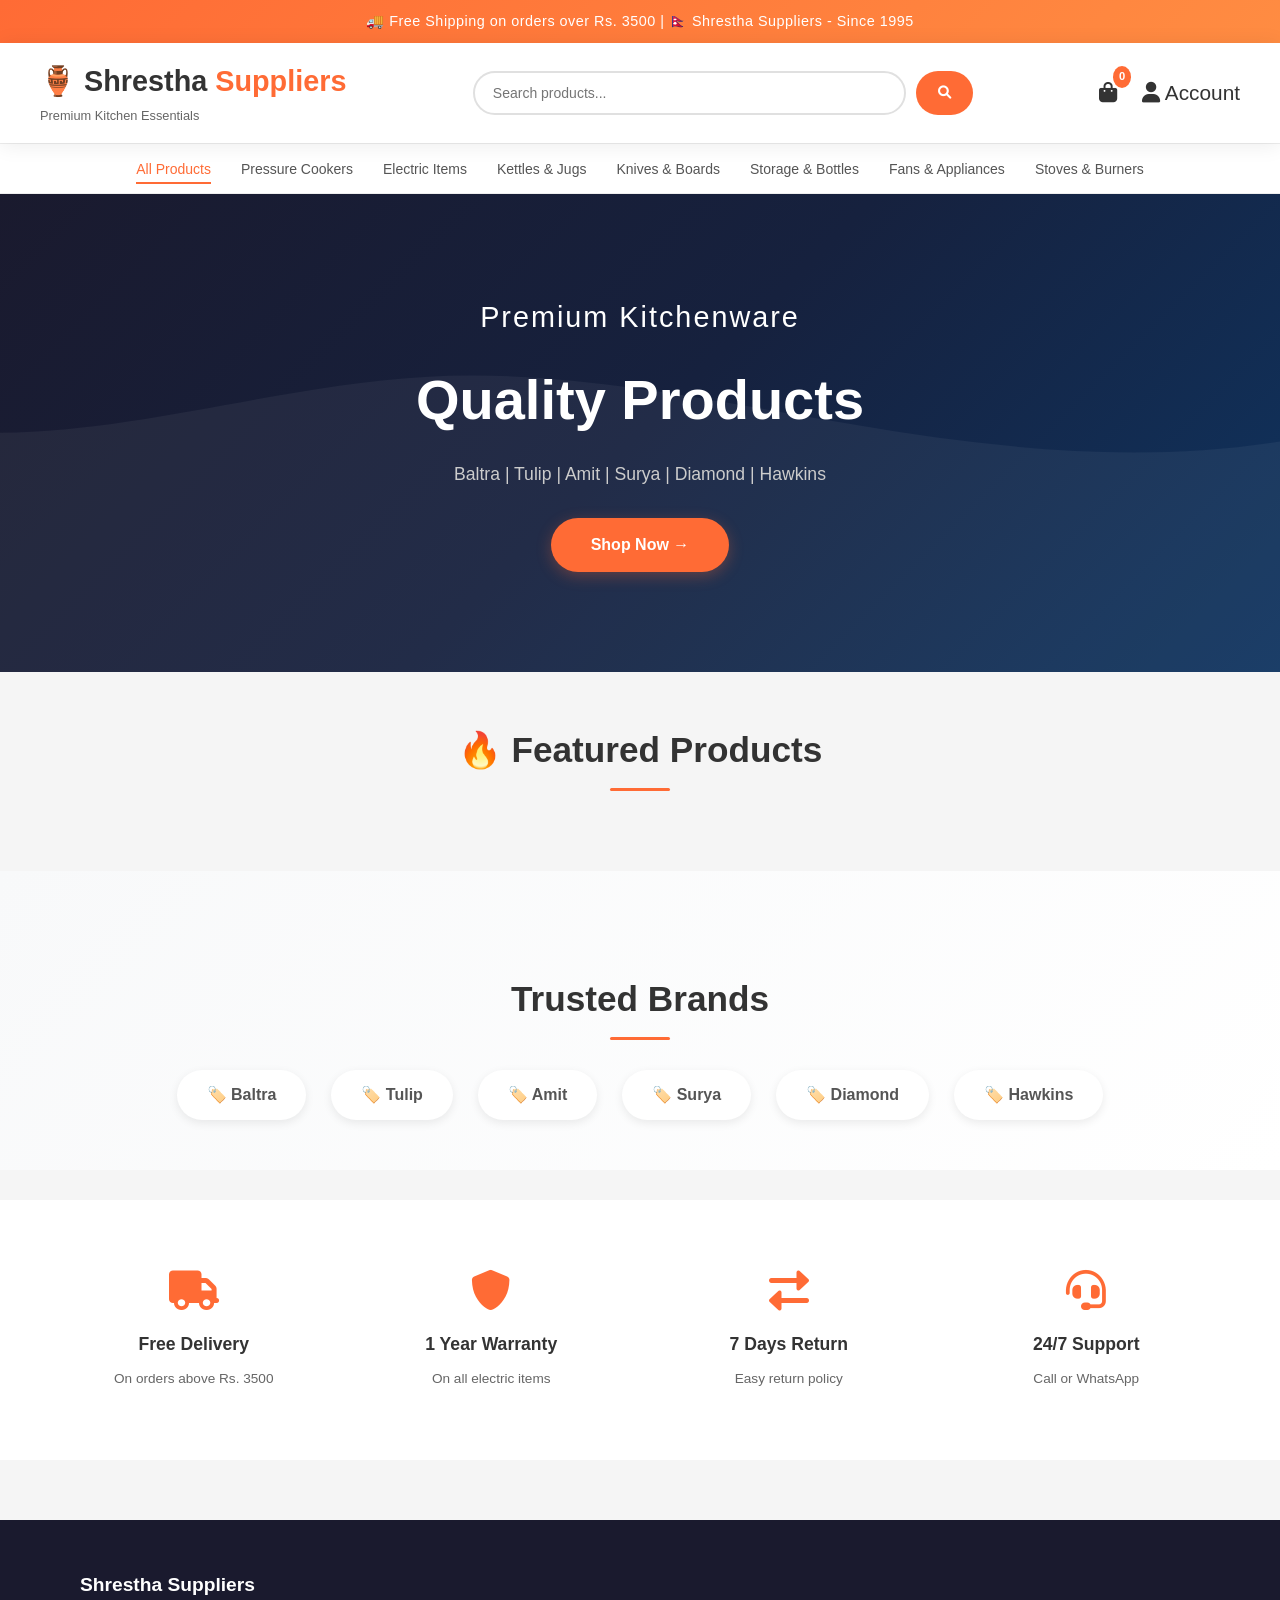
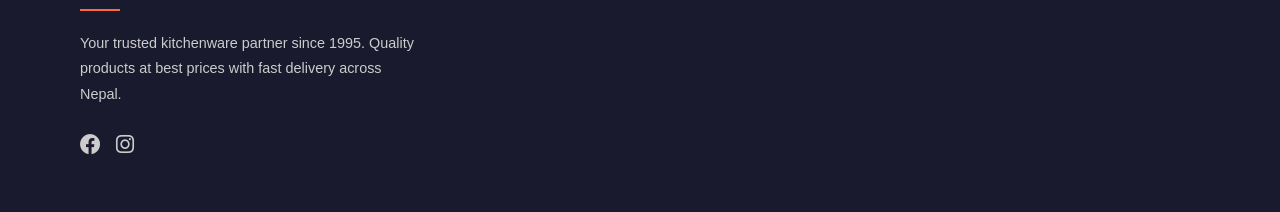
<file: index.html>
<!DOCTYPE html>
<html lang="en">
<head>
    <meta charset="UTF-8">
    <meta name="viewport" content="width=device-width, initial-scale=1.0">
    <title>Shrestha Suppliers - Premium Kitchenware Nepal</title>
    <link rel="stylesheet" href="style.css">
    <link rel="stylesheet" href="responsive.css">
    <link rel="stylesheet" href="https://cdnjs.cloudflare.com/ajax/libs/font-awesome/6.0.0-beta3/css/all.min.css">
</head>
<body>

<!-- Header Section -->
<header>
    <div class="top-banner">
        <p>🚚 Free Shipping on orders over Rs. 3500 | 🇳🇵 Shrestha Suppliers - Since 1995</p>
    </div>
    <nav class="navbar">
        <div class="logo">
            <a href="index.html">
                <h1>🏺 Shrestha <span>Suppliers</span></h1>
                <p>Premium Kitchen Essentials</p>
            </a>
        </div>
        
        <div class="search-bar">
            <input type="text" id="searchInput" placeholder="Search products...">
            <button id="searchBtn"><i class="fas fa-search"></i></button>
        </div>
        
        <div class="nav-icons">
            <a href="cart.html" class="cart-icon">
                <i class="fas fa-shopping-bag"></i>
                <span class="cart-count" id="cartCount">0</span>
            </a>
            <div class="user-dropdown">
                <a href="#" class="user-icon" id="userIcon">
                    <i class="fas fa-user"></i>
                    <span id="userName">Account</span>
                </a>
                <div class="dropdown-content" id="dropdownMenu">
                    <a href="orders.html"><i class="fas fa-box"></i> My Orders</a>
                    <a href="order-tracking.html"><i class="fas fa-truck"></i> Track Order</a>
                    <a href="admin.html" id="adminPanelLink" style="display:none;"><i class="fas fa-crown"></i> Admin Panel</a>
                    <a href="login.html" id="loginRegisterBtn"><i class="fas fa-sign-in-alt"></i> Login / Register</a>
                    <a href="#" id="logoutBtn" style="display:none;"><i class="fas fa-sign-out-alt"></i> Logout</a>
                </div>
            </div>
        </div>
    </nav>
    
    <!-- Category Menu -->
    <div class="category-menu">
        <ul>
            <li><a href="#" data-cat="all" class="active-cat">All Products</a></li>
            <li><a href="#" data-cat="Cookers">Pressure Cookers</a></li>
            <li><a href="#" data-cat="Electric">Electric Items</a></li>
            <li><a href="#" data-cat="Kettles">Kettles & Jugs</a></li>
            <li><a href="#" data-cat="Knives">Knives & Boards</a></li>
            <li><a href="#" data-cat="Storage">Storage & Bottles</a></li>
            <li><a href="#" data-cat="Fans">Fans & Appliances</a></li>
            <li><a href="#" data-cat="Stoves">Stoves & Burners</a></li>
        </ul>
    </div>
</header>

<!-- Hero Banner -->
<section class="hero">
    <div class="hero-content">
        <h2>Premium Kitchenware</h2>
        <h1>Quality Products</h1>
        <p>Baltra | Tulip | Amit | Surya | Diamond | Hawkins</p>
        <a href="products.html" class="btn-primary">Shop Now →</a>
    </div>
</section>

<!-- Featured Products -->
<section class="featured">
    <div class="container">
        <h2 class="section-title">🔥 Featured Products</h2>
        <div class="products-grid" id="featuredProducts">
            <!-- Products loaded via JS -->
        </div>
    </div>
</section>

<!-- Brand Showcase -->
<section class="brands">
    <div class="container">
        <h2 class="section-title">Trusted Brands</h2>
        <div class="brand-slider">
            <div class="brand-item">🏷️ Baltra</div>
            <div class="brand-item">🏷️ Tulip</div>
            <div class="brand-item">🏷️ Amit</div>
            <div class="brand-item">🏷️ Surya</div>
            <div class="brand-item">🏷️ Diamond</div>
            <div class="brand-item">🏷️ Hawkins</div>
        </div>
    </div>
</section>

<!-- Benefits Section -->
<section class="benefits">
    <div class="container">
        <div class="benefit">
            <i class="fas fa-truck"></i>
            <h3>Free Delivery</h3>
            <p>On orders above Rs. 3500</p>
        </div>
        <div class="benefit">
            <i class="fas fa-shield-alt"></i>
            <h3>1 Year Warranty</h3>
            <p>On all electric items</p>
        </div>
        <div class="benefit">
            <i class="fas fa-exchange-alt"></i>
            <h3>7 Days Return</h3>
            <p>Easy return policy</p>
        </div>
        <div class="benefit">
            <i class="fas fa-headset"></i>
            <h3>24/7 Support</h3>
            <p>Call or WhatsApp</p>
        </div>
    </div>
</section>

<!-- Footer -->
<footer>
    <div class="footer-content">
        <div class="footer-section">
            <h3>Shrestha Suppliers</h3>
            <p>Your trusted kitchenware partner since 1995. Quality products at best prices with fast delivery across Nepal.</p>
            <div class="social">
                <a href="#"><i class="fab fa-facebook"></i></a>
                <a href="#"><i class="fab fa-instagram"></i></a>
                <a href="#"><i class="fab
</file>
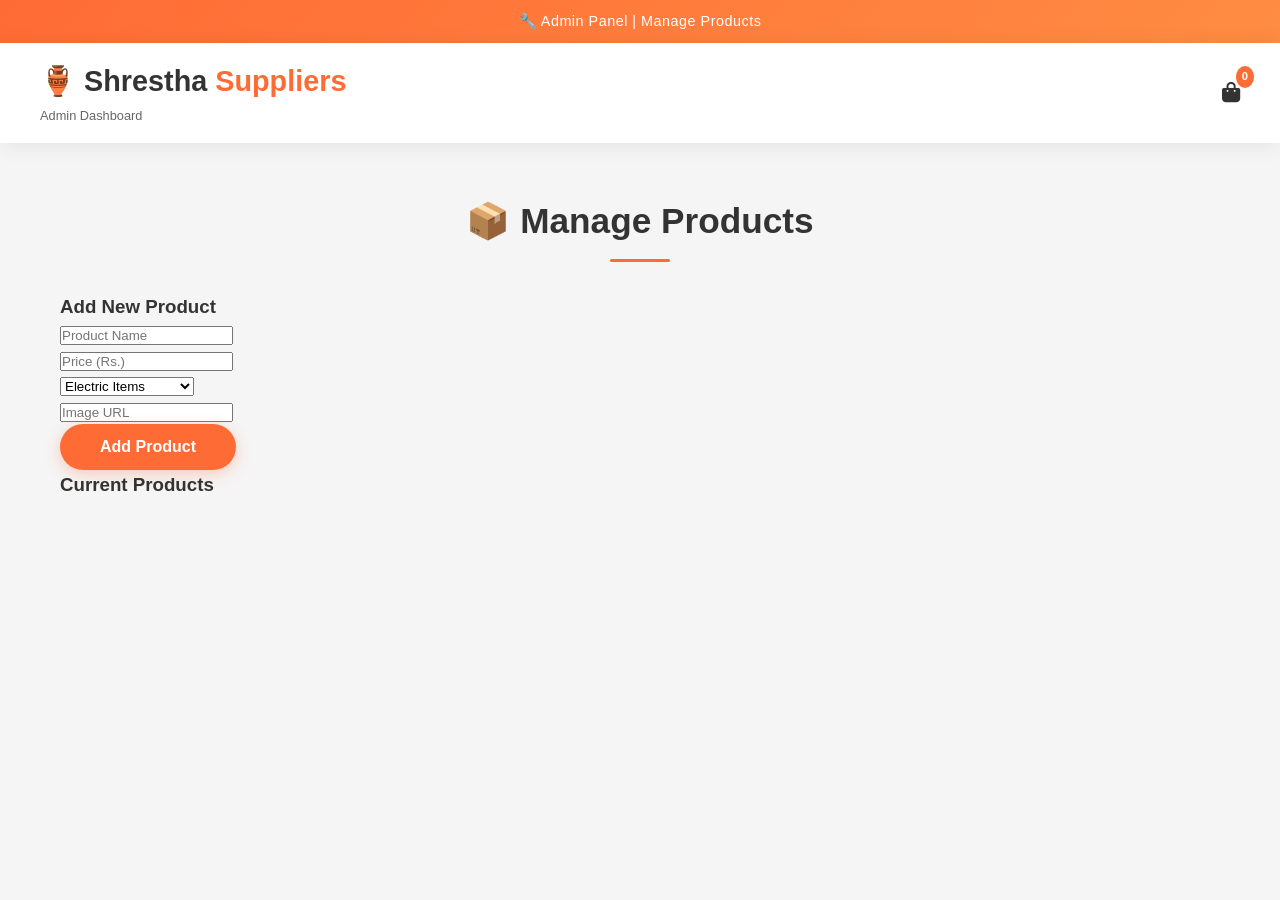
<file: admin.html>
<!DOCTYPE html>
<html lang="en">
<head>
    <meta charset="UTF-8">
    <meta name="viewport" content="width=device-width, initial-scale=1.0">
    <title>Admin Panel - Shrestha Suppliers</title>
    <link rel="stylesheet" href="style.css">
    <link rel="stylesheet" href="responsive.css">
    <link rel="stylesheet" href="https://cdnjs.cloudflare.com/ajax/libs/font-awesome/6.0.0-beta3/css/all.min.css">
</head>
<body>

<header>
    <div class="top-banner">
        <p>🔧 Admin Panel | Manage Products</p>
    </div>
    <nav class="navbar">
        <div class="logo">
            <a href="index.html">
                <h1>🏺 Shrestha <span>Suppliers</span></h1>
                <p>Admin Dashboard</p>
            </a>
        </div>
        <div class="nav-icons">
            <a href="cart.html" class="cart-icon">
                <i class="fas fa-shopping-bag"></i>
                <span class="cart-count" id="cartCount">0</span>
            </a>
        </div>
    </nav>
</header>

<section class="admin-section">
    <div class="container">
        <h2 class="section-title">📦 Manage Products</h2>
        
        <div class="admin-form">
            <h3>Add New Product</h3>
            <div class="form-group">
                <input type="text" id="productName" placeholder="Product Name">
            </div>
            <div class="form-group">
                <input type="number" id="productPrice" placeholder="Price (Rs.)">
            </div>
            <div class="form-group">
                <select id="productCategory">
                    <option value="Electric">Electric Items</option>
                    <option value="Cookers">Pressure Cookers</option>
                    <option value="Kettles">Kettles & Jugs</option>
                    <option value="Knives">Knives & Boards</option>
                    <option value="Storage">Storage & Bottles</option>
                    <option value="Fans">Fans & Appliances</option>
                    <option value="Stoves">Stoves & Burners</option>
                </select>
            </div>
            <div class="form-group">
                <input type="text" id="productImage" placeholder="Image URL">
            </div>
            <button class="btn-primary" id="addProductBtn">Add Product</button>
        </div>
        
        <div class="admin-products-list">
            <h3>Current Products</h3>
            <div class="products-grid" id="adminProducts">
                <!-- Products will be listed here -->
            </div>
        </div>
    </div>
</section>

<script src="data.js"></script>
<script src="cart.js"></script>
<script src="admin.js"></script>
</body>
</html>
</file>
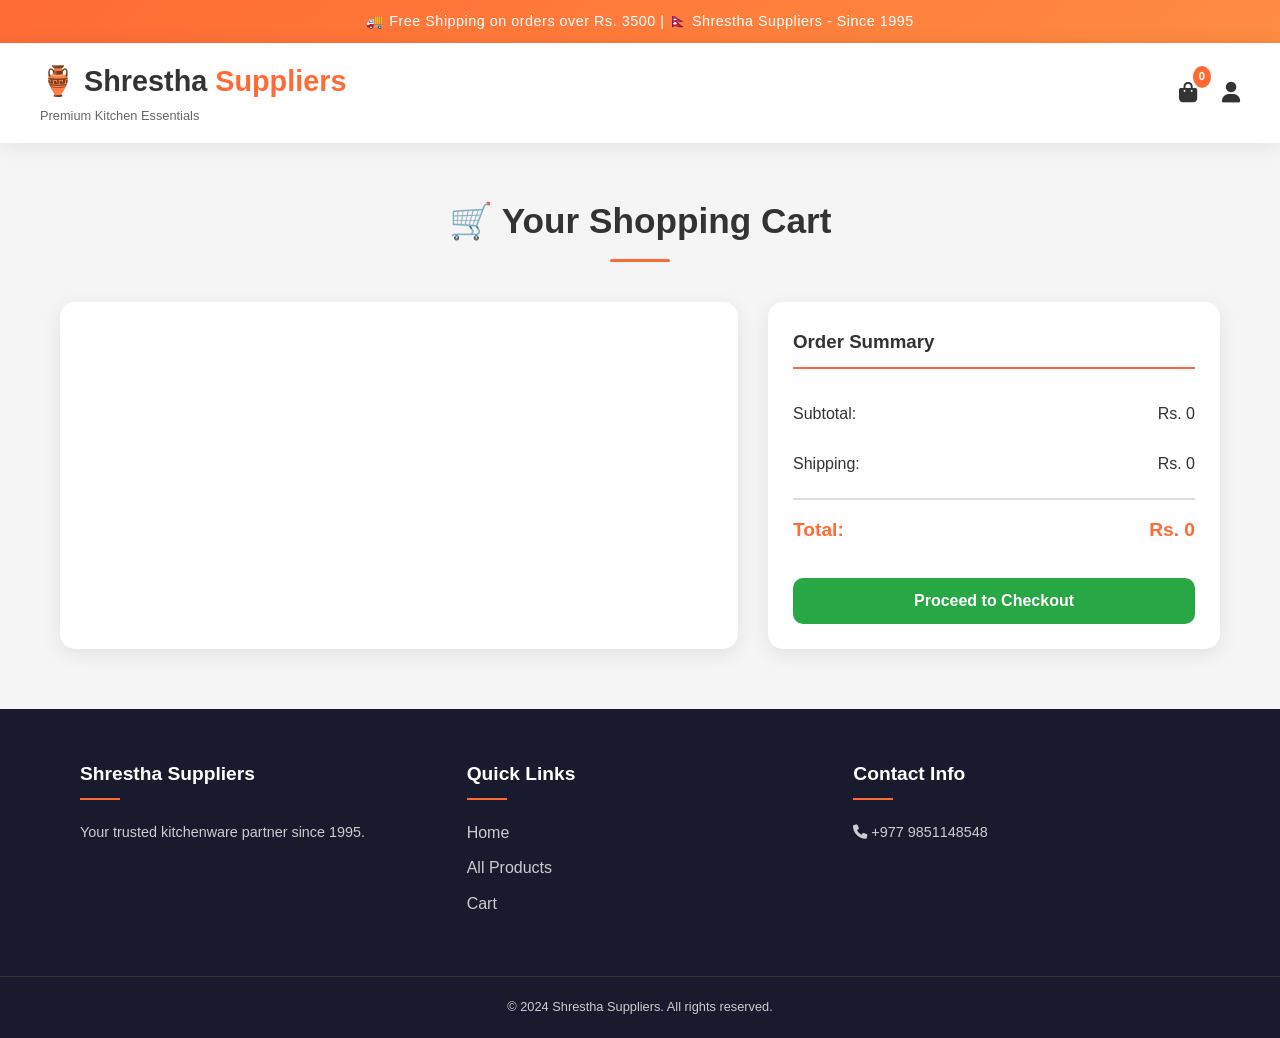
<file: cart.html>
<!DOCTYPE html>
<html lang="en">
<head>
    <meta charset="UTF-8">
    <meta name="viewport" content="width=device-width, initial-scale=1.0">
    <title>Shopping Cart - Shrestha Suppliers</title>
    <link rel="stylesheet" href="style.css">
    <link rel="stylesheet" href="responsive.css">
    <link rel="stylesheet" href="https://cdnjs.cloudflare.com/ajax/libs/font-awesome/6.0.0-beta3/css/all.min.css">
</head>
<body>

<header>
    <div class="top-banner">
        <p>🚚 Free Shipping on orders over Rs. 3500 | 🇳🇵 Shrestha Suppliers - Since 1995</p>
    </div>
    <nav class="navbar">
        <div class="logo">
            <a href="index.html">
                <h1>🏺 Shrestha <span>Suppliers</span></h1>
                <p>Premium Kitchen Essentials</p>
            </a>
        </div>
        
        <div class="nav-icons">
            <a href="cart.html" class="cart-icon">
                <i class="fas fa-shopping-bag"></i>
                <span class="cart-count" id="cartCount">0</span>
            </a>
            <a href="#" class="user-icon"><i class="fas fa-user"></i></a>
        </div>
    </nav>
</header>

<section class="cart-section">
    <div class="container">
        <h2 class="section-title">🛒 Your Shopping Cart</h2>
        
        <div class="cart-container">
            <div class="cart-items" id="cartItems">
                <!-- Cart items will be displayed here -->
            </div>
            
            <div class="cart-summary" id="cartSummary">
                <h3>Order Summary</h3>
                <div class="summary-row">
                    <span>Subtotal:</span>
                    <span id="subtotal">Rs. 0</span>
                </div>
                <div class="summary-row">
                    <span>Shipping:</span>
                    <span id="shipping">Rs. 0</span>
                </div>
                <div class="summary-row total">
                    <span>Total:</span>
                    <span id="total">Rs. 0</span>
                </div>
                <button class="checkout-btn" id="checkoutBtn">Proceed to Checkout</button>
            </div>
        </div>
        
        <div class="empty-cart" id="emptyCart" style="display: none; text-align: center; padding: 60px;">
            <i class="fas fa-shopping-cart" style="font-size: 64px; color: #ccc;"></i>
            <h3>Your cart is empty</h3>
            <p>Add some products to your cart!</p>
            <a href="products.html" class="btn-primary">Continue Shopping</a>
        </div>
    </div>
</section>

<footer>
    <div class="footer-content">
        <div class="footer-section">
            <h3>Shrestha Suppliers</h3>
            <p>Your trusted kitchenware partner since 1995.</p>
        </div>
        <div class="footer-section">
            <h3>Quick Links</h3>
            <ul>
                <li><a href="index.html">Home</a></li>
                <li><a href="products.html">All Products</a></li>
                <li><a href="cart.html">Cart</a></li>
            </ul>
        </div>
        <div class="footer-section">
            <h3>Contact Info</h3>
            <p><i class="fas fa-phone"></i> +977 9851148548</p>
        </div>
    </div>
    <div class="footer-bottom">
        <p>&copy; 2024 Shrestha Suppliers. All rights reserved.</p>
    </div>
</footer>

<script src="data.js"></script>
<script src="cart.js"></script>
</body>
</html>
</file>
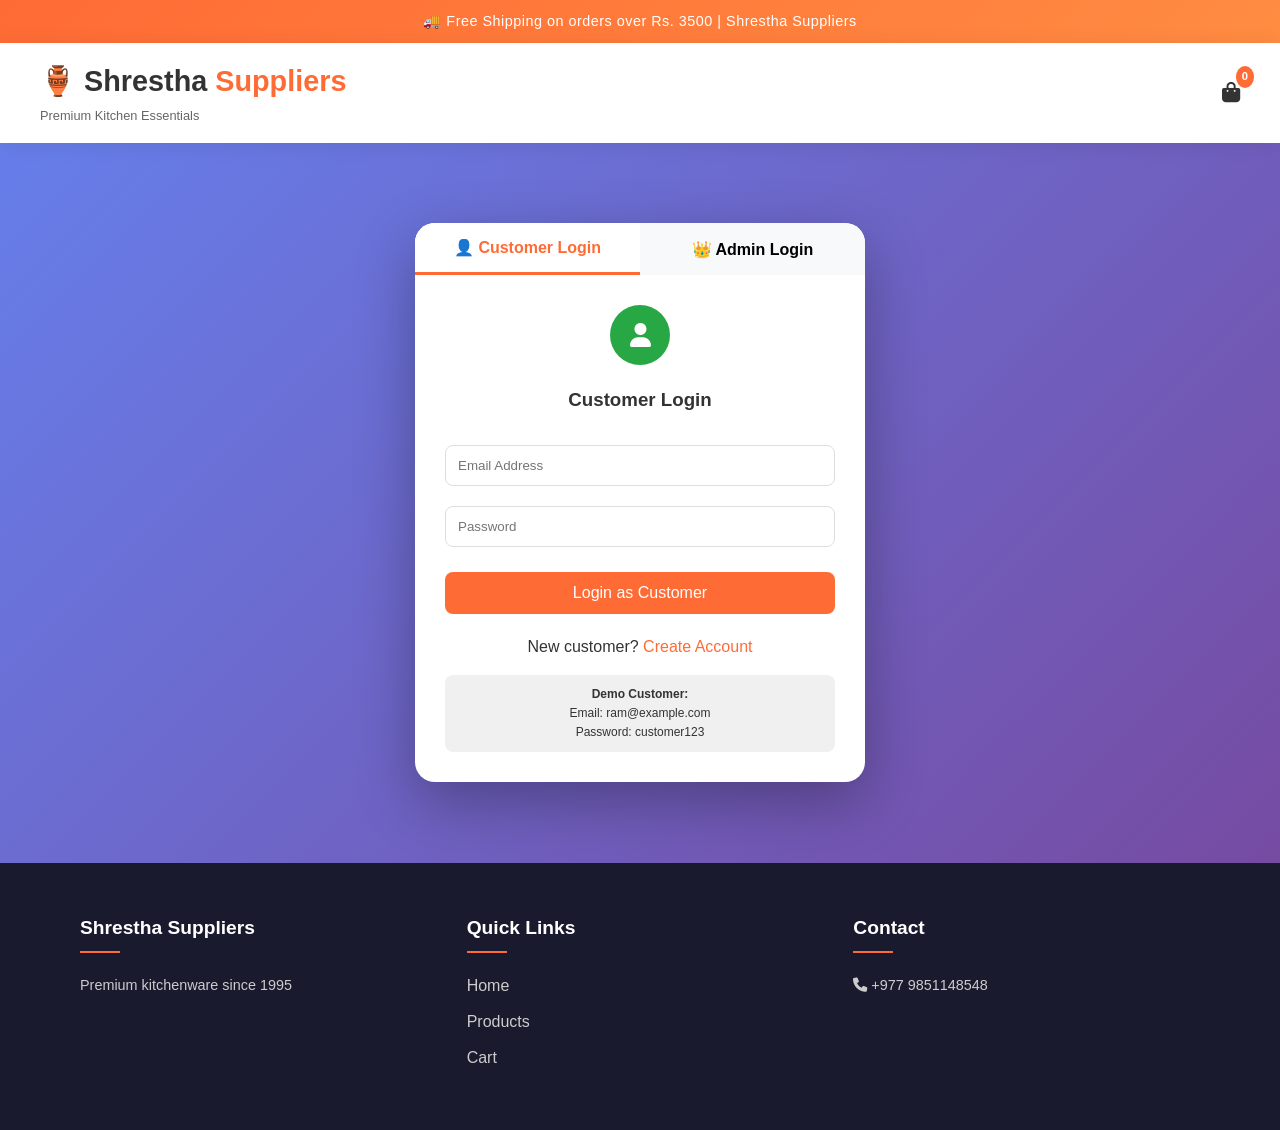
<file: login.html>
<!DOCTYPE html>
<html lang="en">
<head>
    <meta charset="UTF-8">
    <meta name="viewport" content="width=device-width, initial-scale=1.0">
    <title>Login - Shrestha Suppliers</title>
    <link rel="stylesheet" href="style.css">
    <link rel="stylesheet" href="responsive.css">
    <link rel="stylesheet" href="https://cdnjs.cloudflare.com/ajax/libs/font-awesome/6.0.0-beta3/css/all.min.css">
    <style>
        .login-container {
            min-height: 80vh;
            display: flex;
            align-items: center;
            justify-content: center;
            background: linear-gradient(135deg, #667eea 0%, #764ba2 100%);
            padding: 40px;
        }
        .login-tabs {
            background: white;
            border-radius: 20px;
            overflow: hidden;
            box-shadow: 0 20px 60px rgba(0,0,0,0.3);
            width: 100%;
            max-width: 450px;
        }
        .tab-buttons {
            display: flex;
            background: #f8f9fa;
        }
        .tab-btn {
            flex: 1;
            padding: 15px;
            border: none;
            background: none;
            cursor: pointer;
            font-size: 16px;
            font-weight: bold;
            transition: all 0.3s;
        }
        .tab-btn.active {
            background: white;
            color: #ff6b35;
            border-bottom: 3px solid #ff6b35;
        }
        .tab-content {
            padding: 30px;
            display: none;
        }
        .tab-content.active {
            display: block;
        }
        .admin-icon {
            background: #ff6b35;
            width: 60px;
            height: 60px;
            border-radius: 50%;
            display: flex;
            align-items: center;
            justify-content: center;
            margin: 0 auto 20px;
            color: white;
            font-size: 24px;
        }
        .customer-icon {
            background: #28a745;
            width: 60px;
            height: 60px;
            border-radius: 50%;
            display: flex;
            align-items: center;
            justify-content: center;
            margin: 0 auto 20px;
            color: white;
            font-size: 24px;
        }
        .login-form input {
            width: 100%;
            padding: 12px;
            margin: 10px 0;
            border: 1px solid #ddd;
            border-radius: 8px;
        }
        .login-form button {
            width: 100%;
            padding: 12px;
            background: #ff6b35;
            color: white;
            border: none;
            border-radius: 8px;
            font-size: 16px;
            cursor: pointer;
            margin-top: 15px;
        }
        .login-form button:hover {
            background: #e55a2b;
        }
        .error-msg {
            color: red;
            text-align: center;
            margin-top: 10px;
            display: none;
            font-size: 14px;
        }
        .register-link {
            text-align: center;
            margin-top: 20px;
        }
        .register-link a {
            color: #ff6b35;
            text-decoration: none;
        }
        .demo-info {
            background: #f0f0f0;
            padding: 10px;
            border-radius: 8px;
            margin-top: 15px;
            font-size: 12px;
            text-align: center;
        }
    </style>
</head>
<body>

<div class="top-banner">
    <p>🚚 Free Shipping on orders over Rs. 3500 | Shrestha Suppliers</p>
</div>

<nav class="navbar">
    <div class="logo">
        <a href="index.html">
            <h1>🏺 Shrestha <span>Suppliers</span></h1>
            <p>Premium Kitchen Essentials</p>
        </a>
    </div>
    <div class="nav-icons">
        <a href="cart.html" class="cart-icon">
            <i class="fas fa-shopping-bag"></i>
            <span class="cart-count" id="cartCount">0</span>
        </a>
    </div>
</nav>

<div class="login-container">
    <div class="login-tabs">
        <div class="tab-buttons">
            <button class="tab-btn active" onclick="showTab('customer')">👤 Customer Login</button>
            <button class="tab-btn" onclick="showTab('admin')">👑 Admin Login</button>
        </div>
        
        <!-- Customer Login Tab -->
        <div id="customerTab" class="tab-content active">
            <div class="customer-icon">
                <i class="fas fa-user"></i>
            </div>
            <h3 style="text-align: center; margin-bottom: 20px;">Customer Login</h3>
            <form id="customerLoginForm" class="login-form">
                <input type="email" id="customerEmail" placeholder="Email Address" required>
                <input type="password" id="customerPassword" placeholder="Password" required>
                <button type="submit">Login as Customer</button>
            </form>
            <div id="customerErrorMsg" class="error-msg"></div>
            <div class="register-link">
                <p>New customer? <a href="register.html">Create Account</a></p>
            </div>
            <div class="demo-info">
                <strong>Demo Customer:</strong><br>
                Email: ram@example.com<br>
                Password: customer123
            </div>
        </div>
        
        <!-- Admin Login Tab -->
        <div id="adminTab" class="tab-content">
            <div class="admin-icon">
                <i class="fas fa-crown"></i>
            </div>
            <h3 style="text-align: center; margin-bottom: 20px;">Admin/Owner Login</h3>
            <form id="adminLoginForm" class="login-form">
                <input type="text" id="adminUsername" placeholder="Username" required>
                <input type="password" id="adminPassword" placeholder="Password" required>
                <button type="submit">Login as Admin</button>
            </form>
            <div id="adminErrorMsg" class="error-msg"></div>
            <div class="demo-info">
                <strong>Demo Admin:</strong><br>
                Username: admin<br>
                Password: admin123
            </div>
        </div>
    </div>
</div>

<footer style="margin-top: 0;">
    <div class="footer-content">
        <div class="footer-section">
            <h3>Shrestha Suppliers</h3>
            <p>Premium kitchenware since 1995</p>
        </div>
        <div class="footer-section">
            <h3>Quick Links</h3>
            <ul>
                <li><a href="index.html">Home</a></li>
                <li><a href="products.html">Products</a></li>
                <li><a href="cart.html">Cart</a></li>
            </ul>
        </div>
        <div class="footer-section">
            <h3>Contact</h3>
            <p><i class="fas fa-phone"></i> +977 9851148548</p>
        </div>
    </div>
</footer>

<script src="data.js"></script>
<script src="cart.js"></script>
<script src="auth.js"></script>

<script>
    function showTab(tab) {
        const customerTab = document.getElementById('customerTab');
        const adminTab = document.getElementById('adminTab');
        const buttons = document.querySelectorAll('.tab-btn');
        
        if (tab === 'customer') {
            customerTab.classList.add('active');
            adminTab.classList.remove('active');
            buttons[0].classList.add('active');
            buttons[1].classList.remove('active');
        } else {
            customerTab.classList.remove('active');
            adminTab.classList.add('active');
            buttons[0].classList.remove('active');
            buttons[1].classList.add('active');
        }
    }
</script>
</body>
</html>
</file>
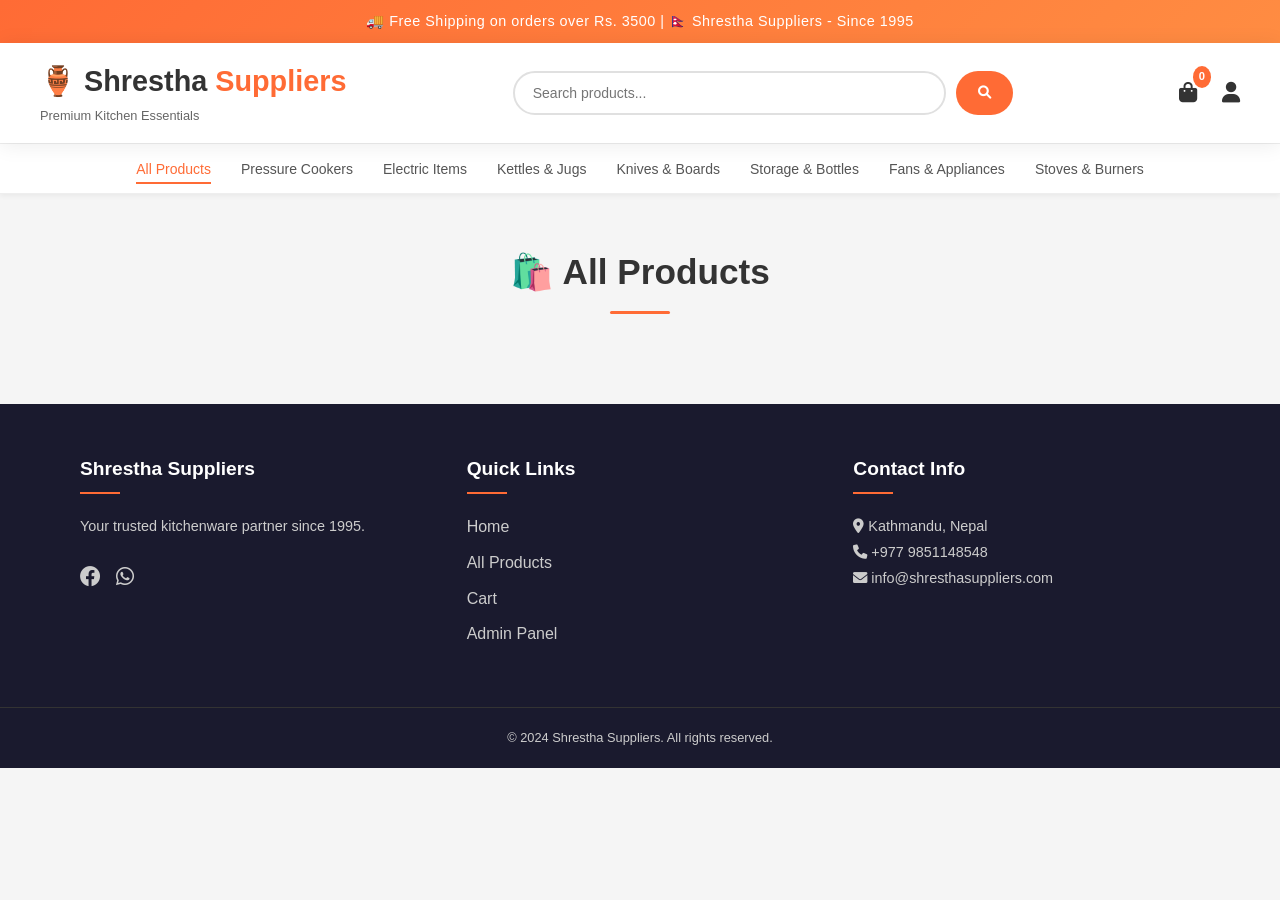
<file: products.html>
<!DOCTYPE html>
<html lang="en">
<head>
    <meta charset="UTF-8">
    <meta name="viewport" content="width=device-width, initial-scale=1.0">
    <title>All Products - Shrestha Suppliers</title>
    <link rel="stylesheet" href="style.css">
    <link rel="stylesheet" href="responsive.css">
    <link rel="stylesheet" href="https://cdnjs.cloudflare.com/ajax/libs/font-awesome/6.0.0-beta3/css/all.min.css">
</head>
<body>

<header>
    <div class="top-banner">
        <p>🚚 Free Shipping on orders over Rs. 3500 | 🇳🇵 Shrestha Suppliers - Since 1995</p>
    </div>
    <nav class="navbar">
        <div class="logo">
            <a href="index.html">
                <h1>🏺 Shrestha <span>Suppliers</span></h1>
                <p>Premium Kitchen Essentials</p>
            </a>
        </div>
        
        <div class="search-bar">
            <input type="text" id="searchInput" placeholder="Search products...">
            <button id="searchBtn"><i class="fas fa-search"></i></button>
        </div>
        
        <div class="nav-icons">
            <a href="cart.html" class="cart-icon">
                <i class="fas fa-shopping-bag"></i>
                <span class="cart-count" id="cartCount">0</span>
            </a>
            <a href="#" class="user-icon"><i class="fas fa-user"></i></a>
        </div>
    </nav>
    
    <div class="category-menu">
        <ul>
            <li><a href="#" data-cat="all" class="active-cat">All Products</a></li>
            <li><a href="#" data-cat="Cookers">Pressure Cookers</a></li>
            <li><a href="#" data-cat="Electric">Electric Items</a></li>
            <li><a href="#" data-cat="Kettles">Kettles & Jugs</a></li>
            <li><a href="#" data-cat="Knives">Knives & Boards</a></li>
            <li><a href="#" data-cat="Storage">Storage & Bottles</a></li>
            <li><a href="#" data-cat="Fans">Fans & Appliances</a></li>
            <li><a href="#" data-cat="Stoves">Stoves & Burners</a></li>
        </ul>
    </div>
</header>

<section class="featured">
    <div class="container">
        <h2 class="section-title">🛍️ All Products</h2>
        <div class="products-grid" id="allProducts">
            <!-- Products loaded via JS -->
        </div>
    </div>
</section>

<footer>
    <div class="footer-content">
        <div class="footer-section">
            <h3>Shrestha Suppliers</h3>
            <p>Your trusted kitchenware partner since 1995.</p>
            <div class="social">
                <a href="#"><i class="fab fa-facebook"></i></a>
                <a href="#"><i class="fab fa-whatsapp"></i></a>
            </div>
        </div>
        <div class="footer-section">
            <h3>Quick Links</h3>
            <ul>
                <li><a href="index.html">Home</a></li>
                <li><a href="products.html">All Products</a></li>
                <li><a href="cart.html">Cart</a></li>
                <li><a href="admin.html">Admin Panel</a></li>
            </ul>
        </div>
        <div class="footer-section">
            <h3>Contact Info</h3>
            <p><i class="fas fa-map-marker-alt"></i> Kathmandu, Nepal</p>
            <p><i class="fas fa-phone"></i> +977 9851148548</p>
            <p><i class="fas fa-envelope"></i> info@shresthasuppliers.com</p>
        </div>
    </div>
    <div class="footer-bottom">
        <p>&copy; 2024 Shrestha Suppliers. All rights reserved.</p>
    </div>
</footer>

<script src="data.js"></script>
<script src="cart.js"></script>
<script src="main.js"></script>
</body>
</html>
</file>
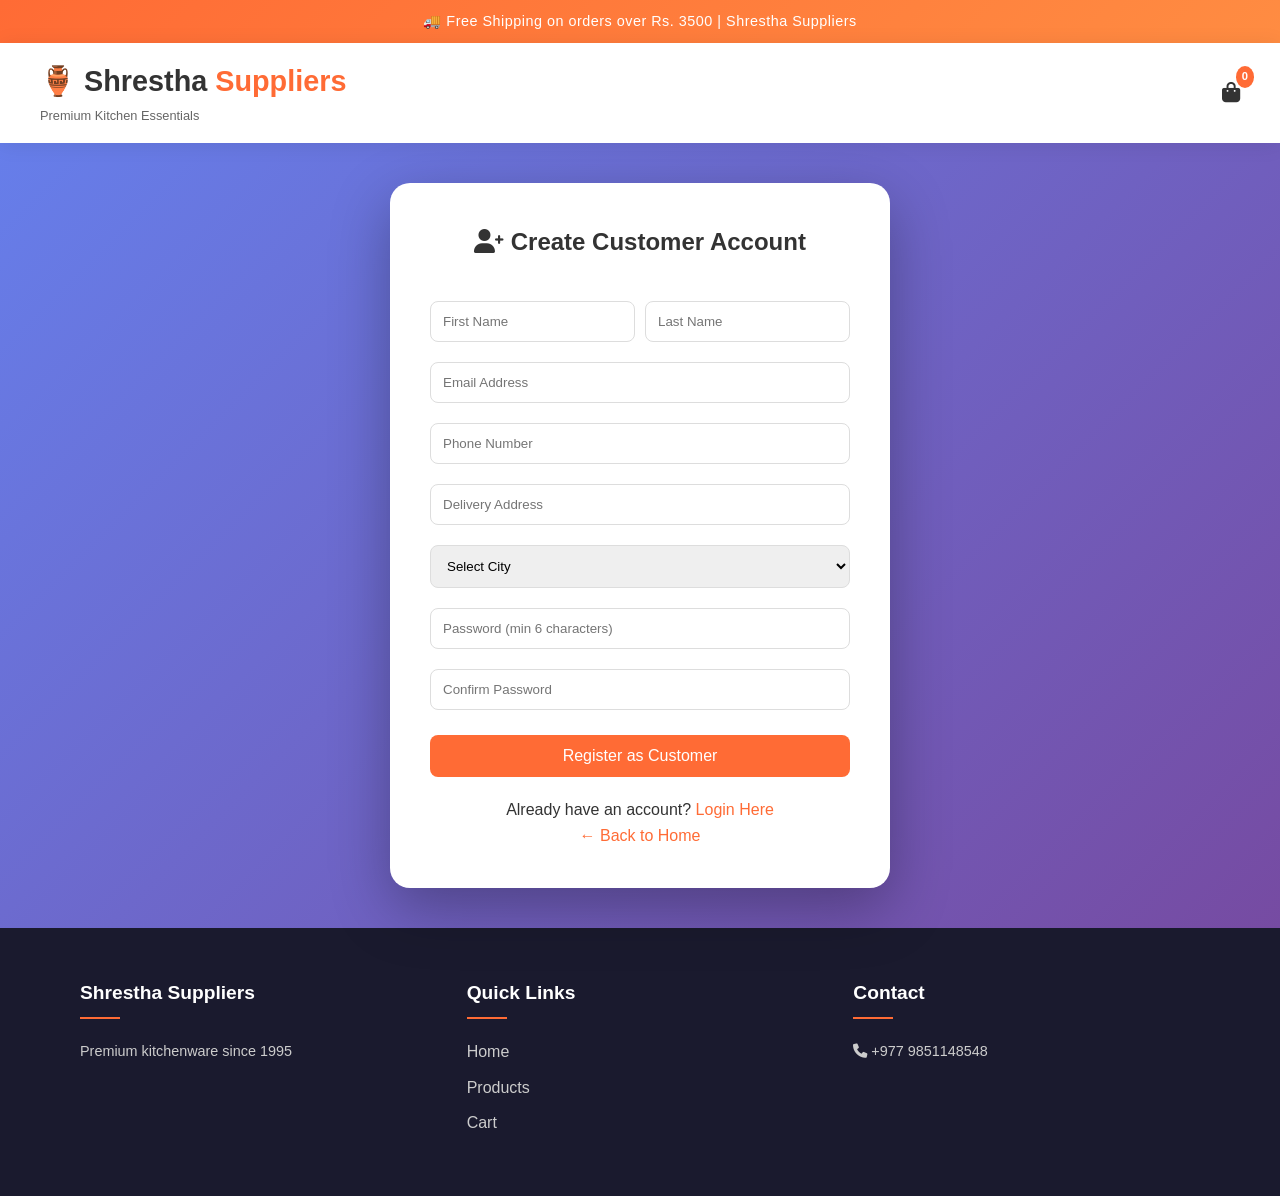
<file: register.html>
<!DOCTYPE html>
<html lang="en">
<head>
    <meta charset="UTF-8">
    <meta name="viewport" content="width=device-width, initial-scale=1.0">
    <title>Register - Shrestha Suppliers</title>
    <link rel="stylesheet" href="style.css">
    <link rel="stylesheet" href="responsive.css">
    <link rel="stylesheet" href="https://cdnjs.cloudflare.com/ajax/libs/font-awesome/6.0.0-beta3/css/all.min.css">
    <style>
        .register-container {
            min-height: 80vh;
            display: flex;
            align-items: center;
            justify-content: center;
            background: linear-gradient(135deg, #667eea 0%, #764ba2 100%);
            padding: 40px;
        }
        .register-box {
            background: white;
            border-radius: 20px;
            padding: 40px;
            box-shadow: 0 20px 60px rgba(0,0,0,0.3);
            width: 100%;
            max-width: 500px;
        }
        .register-box h2 {
            text-align: center;
            margin-bottom: 30px;
            color: #333;
        }
        .register-box input, .register-box select {
            width: 100%;
            padding: 12px;
            margin: 10px 0;
            border: 1px solid #ddd;
            border-radius: 8px;
        }
        .register-box button {
            width: 100%;
            padding: 12px;
            background: #ff6b35;
            color: white;
            border: none;
            border-radius: 8px;
            font-size: 16px;
            cursor: pointer;
            margin-top: 15px;
        }
        .register-box button:hover {
            background: #e55a2b;
        }
        .name-row {
            display: flex;
            gap: 10px;
        }
        .name-row input {
            width: 50%;
        }
        .error-msg {
            color: red;
            text-align: center;
            margin-top: 10px;
            display: none;
            font-size: 14px;
        }
        .success-msg {
            color: green;
            text-align: center;
            margin-top: 10px;
            display: none;
            font-size: 14px;
        }
        .login-link {
            text-align: center;
            margin-top: 20px;
        }
        .login-link a {
            color: #ff6b35;
            text-decoration: none;
        }
    </style>
</head>
<body>

<div class="top-banner">
    <p>🚚 Free Shipping on orders over Rs. 3500 | Shrestha Suppliers</p>
</div>

<nav class="navbar">
    <div class="logo">
        <a href="index.html">
            <h1>🏺 Shrestha <span>Suppliers</span></h1>
            <p>Premium Kitchen Essentials</p>
        </a>
    </div>
    <div class="nav-icons">
        <a href="cart.html" class="cart-icon">
            <i class="fas fa-shopping-bag"></i>
            <span class="cart-count" id="cartCount">0</span>
        </a>
    </div>
</nav>

<div class="register-container">
    <div class="register-box">
        <h2><i class="fas fa-user-plus"></i> Create Customer Account</h2>
        <form id="customerRegisterForm">
            <div class="name-row">
                <input type="text" id="firstName" placeholder="First Name" required>
                <input type="text" id="lastName" placeholder="Last Name" required>
            </div>
            <input type="email" id="regEmail" placeholder="Email Address" required>
            <input type="tel" id="phone" placeholder="Phone Number" required>
            <input type="text" id="address" placeholder="Delivery Address" required>
            <select id="city" required>
                <option value="">Select City</option>
                <option value="Kathmandu">Kathmandu</option>
                <option value="Lalitpur">Lalitpur</option>
                <option value="Bhaktapur">Bhaktapur</option>
                <option value="Pokhara">Pokhara</option>
                <option value="Biratnagar">Biratnagar</option>
                <option value="Butwal">Butwal</option>
            </select>
            <input type="password" id="regPassword" placeholder="Password (min 6 characters)" required>
            <input type="password" id="confirmPassword" placeholder="Confirm Password" required>
            <button type="submit">Register as Customer</button>
        </form>
        <div id="registerErrorMsg" class="error-msg"></div>
        <div id="registerSuccessMsg" class="success-msg"></div>
        <div class="login-link">
            <p>Already have an account? <a href="login.html">Login Here</a></p>
            <p><a href="index.html">← Back to Home</a></p>
        </div>
    </div>
</div>

<footer style="margin-top: 0;">
    <div class="footer-content">
        <div class="footer-section">
            <h3>Shrestha Suppliers</h3>
            <p>Premium kitchenware since 1995</p>
        </div>
        <div class="footer-section">
            <h3>Quick Links</h3>
            <ul>
                <li><a href="index.html">Home</a></li>
                <li><a href="products.html">Products</a></li>
                <li><a href="cart.html">Cart</a></li>
            </ul>
        </div>
        <div class="footer-section">
            <h3>Contact</h3>
            <p><i class="fas fa-phone"></i> +977 9851148548</p>
        </div>
    </div>
</footer>

<script src="data.js"></script>
<script src="cart.js"></script>
<script src="auth.js"></script>
</body>
</html>
</file>
<file: style.css>
/* style.css - Complete E-Commerce Styles */

* {
    margin: 0;
    padding: 0;
    box-sizing: border-box;
}

body {
    font-family: 'Segoe UI', Tahoma, Geneva, Verdana, sans-serif;
    line-height: 1.6;
    color: #333;
    background: #f5f5f5;
}

.container {
    max-width: 1200px;
    margin: 0 auto;
    padding: 0 20px;
}

/* Top Banner */
.top-banner {
    background: linear-gradient(135deg, #ff6b35, #ff8c42);
    color: white;
    text-align: center;
    padding: 10px;
    font-size: 0.9rem;
    font-weight: 500;
    letter-spacing: 0.5px;
    animation: slideDown 0.5s ease;
}

@keyframes slideDown {
    from {
        transform: translateY(-100%);
        opacity: 0;
    }
    to {
        transform: translateY(0);
        opacity: 1;
    }
}

/* Navbar */
.navbar {
    display: flex;
    justify-content: space-between;
    align-items: center;
    padding: 15px 40px;
    background: white;
    box-shadow: 0 2px 20px rgba(0,0,0,0.08);
    flex-wrap: wrap;
    position: sticky;
    top: 0;
    z-index: 1000;
}

.logo a {
    text-decoration: none;
    color: #333;
    transition: transform 0.3s;
    display: inline-block;
}

.logo a:hover {
    transform: scale(1.02);
}

.logo h1 {
    font-size: 1.8rem;
    font-weight: 700;
}

.logo span {
    color: #ff6b35;
}

.logo p {
    font-size: 0.8rem;
    color: #666;
    margin-top: 2px;
}

/* Search Bar */
.search-bar {
    display: flex;
    gap: 10px;
    flex: 1;
    max-width: 500px;
    margin: 0 20px;
}

.search-bar input {
    padding: 12px 18px;
    width: 100%;
    border: 2px solid #e0e0e0;
    border-radius: 30px;
    outline: none;
    transition: all 0.3s;
    font-size: 14px;
}

.search-bar input:focus {
    border-color: #ff6b35;
    box-shadow: 0 0 0 3px rgba(255, 107, 53, 0.1);
}

.search-bar button {
    background: #ff6b35;
    border: none;
    padding: 12px 22px;
    border-radius: 30px;
    color: white;
    cursor: pointer;
    transition: all 0.3s;
}

.search-bar button:hover {
    background: #e55a2b;
    transform: scale(1.02);
}

/* Nav Icons */
.nav-icons {
    display: flex;
    gap: 25px;
    align-items: center;
}

.cart-icon, .user-icon {
    color: #333;
    font-size: 1.3rem;
    position: relative;
    text-decoration: none;
    transition: color 0.3s;
}

.cart-icon:hover, .user-icon:hover {
    color: #ff6b35;
}

.cart-count {
    position: absolute;
    top: -10px;
    right: -14px;
    background: #ff6b35;
    color: white;
    font-size: 0.7rem;
    padding: 2px 6px;
    border-radius: 50%;
    font-weight: bold;
    min-width: 18px;
    text-align: center;
}

/* User Dropdown */
.user-dropdown {
    position: relative;
    display: inline-block;
}

.dropdown-content {
    display: none;
    position: absolute;
    right: 0;
    top: 100%;
    background: white;
    min-width: 180px;
    box-shadow: 0 8px 16px rgba(0,0,0,0.1);
    border-radius: 10px;
    z-index: 1001;
    margin-top: 10px;
    overflow: hidden;
}

.user-dropdown:hover .dropdown-content {
    display: block;
}

.dropdown-content a {
    color: #333;
    padding: 12px 16px;
    text-decoration: none;
    display: block;
    transition: background 0.3s;
    font-size: 14px;
}

.dropdown-content a:hover {
    background: #f8f9fa;
    color: #ff6b35;
}

.dropdown-content #logoutBtn {
    color: #dc3545;
    border-top: 1px solid #eee;
}

/* Category Menu */
.category-menu {
    background: white;
    border-top: 1px solid #eee;
    border-bottom: 1px solid #eee;
    box-shadow: 0 2px 5px rgba(0,0,0,0.05);
}

.category-menu ul {
    display: flex;
    list-style: none;
    justify-content: center;
    gap: 30px;
    padding: 12px 0;
    flex-wrap: wrap;
}

.category-menu ul li a {
    text-decoration: none;
    color: #555;
    font-weight: 500;
    transition: all 0.3s;
    padding: 5px 0;
    font-size: 14px;
}

.category-menu ul li a:hover,
.category-menu ul li a.active-cat {
    color: #ff6b35;
    border-bottom: 2px solid #ff6b35;
}

/* Hero Section */
.hero {
    background: linear-gradient(135deg, #1a1a2e 0%, #16213e 50%, #0f3460 100%);
    color: white;
    text-align: center;
    padding: 100px 20px;
    min-height: 450px;
    display: flex;
    align-items: center;
    justify-content: center;
    position: relative;
    overflow: hidden;
}

.hero::before {
    content: '';
    position: absolute;
    top: 0;
    left: 0;
    right: 0;
    bottom: 0;
    background: url('data:image/svg+xml,<svg xmlns="http://www.w3.org/2000/svg" viewBox="0 0 1440 320"><path fill="rgba(255,255,255,0.05)" d="M0,96L48,112C96,128,192,160,288,160C384,160,480,128,576,122.7C672,117,768,139,864,154.7C960,171,1056,181,1152,165.3C1248,149,1344,107,1392,85.3L1440,64L1440,320L1392,320C1344,320,1248,320,1152,320C1056,320,960,320,864,320C768,320,672,320,576,320C480,320,384,320,288,320C192,320,96,320,48,320L0,320Z"></path></svg>') repeat-x bottom;
    background-size: cover;
}

.hero-content {
    position: relative;
    z-index: 1;
    animation: fadeInUp 1s ease;
}

@keyframes fadeInUp {
    from {
        opacity: 0;
        transform: translateY(30px);
    }
    to {
        opacity: 1;
        transform: translateY(0);
    }
}

.hero-content h2 {
    font-size: 1.8rem;
    font-weight: 400;
    letter-spacing: 2px;
}

.hero-content h1 {
    font-size: 3.5rem;
    margin: 15px 0;
    font-weight: 800;
}

.hero-content p {
    font-size: 1.1rem;
    margin-bottom: 30px;
    color: #ccc;
}

.btn-primary {
    display: inline-block;
    background: #ff6b35;
    color: white;
    padding: 14px 40px;
    text-decoration: none;
    border-radius: 40px;
    transition: all 0.3s;
    border: none;
    cursor: pointer;
    font-weight: 600;
    font-size: 16px;
    box-shadow: 0 4px 15px rgba(255, 107, 53, 0.3);
}

.btn-primary:hover {
    background: #e55a2b;
    transform: translateY(-2px);
    box-shadow: 0 6px 20px rgba(255, 107, 53, 0.4);
}

/* Section Title */
.section-title {
    text-align: center;
    font-size: 2.2rem;
    margin: 50px 0 30px;
    color: #333;
    position: relative;
    font-weight: 700;
}

.section-title::after {
    content: '';
    display: block;
    width: 60px;
    height: 3px;
    background: #ff6b35;
    margin: 10px auto 0;
    border-radius: 2px;
}

/* Products Grid */
.products-grid {
    display: grid;
    grid-template-columns: repeat(auto-fill, minmax(280px, 1fr));
    gap: 30px;
    margin-bottom: 50px;
}

.product {
    background: white;
    border-radius: 15px;
    overflow: hidden;
    box-shadow: 0 5px 20px rgba(0,0,0,0.08);
    transition: all 0.3s;
    text-align: center;
    padding: 20px;
    cursor: pointer;
}

.product:hover {
    transform: translateY(-8px);
    box-shadow: 0 15px 35px rgba(0,0,0,0.15);
}

.product img {
    width: 100%;
    height: 220px;
    object-fit: cover;
    border-radius: 10px;
    transition: transform 0.3s;
}

.product:hover img {
    transform: scale(1.05);
}

.product h3 {
    margin: 15px 0 8px;
    font-size: 1.1rem;
    font-weight: 600;
}

.product p {
    color: #ff6b35;
    font-size: 1.3rem;
    font-weight: bold;
    margin: 8px 0;
}

.product button {
    background: #ff6b35;
    color: white;
    border: none;
    padding: 12px 25px;
    border-radius: 30px;
    cursor: pointer;
    transition: all 0.3s;
    font-size: 0.9rem;
    font-weight: 600;
    width: 100%;
    margin-top: 10px;
}

.product button:hover {
    background: #e55a2b;
    transform: scale(1.02);
}

/* Brands Section */
.brands {
    background: linear-gradient(135deg, #f8f9fa 0%, #ffffff 100%);
    padding: 50px 0;
    margin: 30px 0;
}

.brand-slider {
    display: flex;
    justify-content: center;
    flex-wrap: wrap;
    gap: 25px;
}

.brand-item {
    background: white;
    padding: 12px 30px;
    border-radius: 50px;
    box-shadow: 0 3px 10px rgba(0,0,0,0.08);
    font-size: 1rem;
    font-weight: 600;
    color: #555;
    transition: all 0.3s;
    cursor: pointer;
}

.brand-item:hover {
    transform: translateY(-3px);
    color: #ff6b35;
    box-shadow: 0 5px 20px rgba(255, 107, 53, 0.2);
}

/* Benefits Section */
.benefits {
    padding: 50px 0;
    background: white;
}

.benefits .container {
    display: grid;
    grid-template-columns: repeat(4, 1fr);
    gap: 30px;
    text-align: center;
}

.benefit {
    padding: 20px;
    transition: all 0.3s;
    border-radius: 10px;
}

.benefit:hover {
    transform: translateY(-5px);
    background: #f8f9fa;
}

.benefit i {
    font-size: 2.5rem;
    color: #ff6b35;
    margin-bottom: 10px;
}

.benefit h3 {
    margin: 10px 0;
    font-size: 1.1rem;
    font-weight: 600;
}

.benefit p {
    color: #666;
    font-size: 0.85rem;
}

/* Cart Page Styles */
.cart-container {
    display: grid;
    grid-template-columns: 1.5fr 1fr;
    gap: 30px;
    margin: 40px 0;
}

.cart-items {
    background: white;
    border-radius: 15px;
    box-shadow: 0 5px 20px rgba(0,0,0,0.08);
    padding: 25px;
}

.cart-items h3 {
    margin-bottom: 20px;
    font-size: 1.3rem;
}

.cart-item {
    display: grid;
    grid-template-columns: auto 2fr 1fr auto auto;
    align-items: center;
    gap: 20px;
    padding: 15px;
    border-bottom: 1px solid #eee;
}

.cart-item img {
    width: 80px;
    height: 80px;
    object-fit: cover;
    border-radius: 10px;
}

.cart-item-info h4 {
    margin-bottom: 5px;
    font-size: 1rem;
}

.cart-item-price {
    color: #ff6b35;
    font-weight: bold;
}

.quantity-control {
    display: flex;
    align-items: center;
    gap: 10px;
}

.quantity-control button {
    background: #f0f0f0;
    border: none;
    width: 30px;
    height: 30px;
    border-radius: 8px;
    cursor: pointer;
    font-weight: bold;
    transition: all 0.3s;
}

.quantity-control button:hover {
    background: #ff6b35;
    color: white;
}

.remove-item {
    background: #dc3545;
    color: white;
    border: none;
    padding: 8px 15px;
    border-radius: 8px;
    cursor: pointer;
    transition: all 0.3s;
}

.remove-item:hover {
    background: #c82333;
    transform: scale(1.02);
}

.cart-summary {
    background: white;
    border-radius: 15px;
    box-shadow: 0 5px 20px rgba(0,0,0,0.08);
    padding: 25px;
    height: fit-content;
    position: sticky;
    top: 100px;
}

.cart-summary h3 {
    margin-bottom: 20px;
    padding-bottom: 10px;
    border-bottom: 2px solid #ff6b35;
}

.summary-row {
    display: flex;
    justify-content: space-between;
    padding: 12px 0;
}

.summary-row.total {
    border-top: 2px solid #ddd;
    margin-top: 10px;
    padding-top: 15px;
    font-size: 1.2rem;
    font-weight: bold;
    color: #ff6b35;
}

.checkout-btn {
    width: 100%;
    background: #28a745;
    color: white;
    border: none;
    padding: 14px;
    border-radius: 10px;
    font-size: 1rem;
    cursor: pointer;
    margin-top: 20px;
    font-weight: 600;
    transition: all 0.3s;
}

.checkout-btn:hover {
    background: #218838;
    transform: translateY(-2px);
}

/* Empty Cart */
.empty-cart {
    text-align: center;
    padding: 60px;
    background: white;
    border-radius: 15px;
}

.empty-cart i {
    font-size: 64px;
    color: #ccc;
    margin-bottom: 20px;
}

/* Footer */
footer {
    background: #1a1a2e;
    color: #ccc;
    margin-top: 60px;
}

.footer-content {
    display: grid;
    grid-template-columns: repeat(3, 1fr);
    gap: 40px;
    padding: 50px 40px;
    max-width: 1200px;
    margin: 0 auto;
}

.footer-section h3 {
    color: white;
    margin-bottom: 20px;
    font-size: 1.2rem;
}

.footer-section h3::after {
    content: '';
    display: block;
    width: 40px;
    height: 2px;
    background: #ff6b35;
    margin-top: 8px;
}

.footer-section p {
    line-height: 1.8;
    font-size: 0.9rem;
}

.footer-section ul {
    list-style: none;
}

.footer-section ul li {
    margin: 10px 0;
}

.footer-section ul li a {
    color: #ccc;
    text-decoration: none;
    transition: color 0.3s;
}

.footer-section ul li a:hover {
    color: #ff6b35;
    padding-left: 5px;
}

.social {
    display: flex;
    gap: 15px;
    margin-top: 20px;
}

.social a {
    color: #ccc;
    font-size: 1.3rem;
    transition: all 0.3s;
}

.social a:hover {
    color: #ff6b35;
    transform: translateY(-3px);
}

.footer-bottom {
    text-align: center;
    padding: 20px;
    border-top: 1px solid #333;
    font-size: 0.8rem;
}

/* Toast Notification */
.toast {
    position: fixed;
    bottom: 30px;
    right: 30px;
    background: #28a745;
    color: white;
    padding: 12px 24px;
    border-radius: 50px;
    z-index: 1000;
    animation: slideInRight 0.3s ease;
    box-shadow: 0 5px 20px rgba(0,0,0,0.2);
    font-size: 14px;
}

@keyframes slideInRight {
    from {
        transform: translateX(100%);
        opacity: 0;
    }
    to {
        transform: translateX(0);
        opacity: 1;
    }
}

/* Order Card Styles */
.order-card {
    background: white;
    border-radius: 15px;
    box-shadow: 0 5px 20px rgba(0,0,0,0.08);
    margin-bottom: 25px;
    overflow: hidden;
}

.order-header {
    background: #f8f9fa;
    padding: 18px 25px;
    display: flex;
    justify-content: space-between;
    flex-wrap: wrap;
    border-bottom: 1px solid #eee;
}

.order-status {
    padding: 5px 15px;
    border-radius: 20px;
    font-size: 12px;
    font-weight: bold;
}

.status-delivered { background: #d4edda; color: #155724; }
.status-processing { background: #fff3cd; color: #856404; }
.status-shipped { background: #cce5ff; color: #004085; }
.status-pending { background: #f8d7da; color: #721c24; }

.order-items {
    padding: 20px;
}

.order-item {
    display: flex;
    gap: 15px;
    padding: 12px 0;
    border-bottom: 1px solid #f0f0f0;
    align-items: center;
}

.order-item img {
    width: 60px;
    height: 60px;
    object-fit: cover;
    border-radius: 10px;
}

.track-btn {
    background: #ff6b35;
    color: white;
    border: none;
    padding: 8px 20px;
    border-radius: 8px;
    cursor: pointer;
    margin-left: 15px;
    transition: all 0.3s;
}

.track-btn:hover {
    background: #e55a2b;
    transform: scale(1.02);
}

/* Scroll to Top Button */
.scroll-top {
    position: fixed;
    bottom: 30px;
    right: 30px;
    background: #ff6b35;
    color: white;
    width: 45px;
    height: 45px;
    border-radius: 50%;
    display: flex;
    align-items: center;
    justify-content: center;
    cursor: pointer;
    opacity: 0;
    visibility: hidden;
    transition: all 0.3s;
    z-index: 999;
    box-shadow: 0 2px 10px rgba(0,0,0,0.2);
}

.scroll-top.show {
    opacity: 1;
    visibility: visible;
}

.scroll-top:hover {
    background: #e55a2b;
    transform: translateY(-3px);
}
</file>
<file: responsive.css>
/* responsive.css - Complete Mobile & Tablet Responsive Styles */

/* Tablet (768px - 1024px) */
@media (max-width: 1024px) {
    .container {
        padding: 0 20px;
    }
    
    .navbar {
        flex-direction: column;
        gap: 15px;
        padding: 15px 20px;
    }
    
    .search-bar {
        width: 100%;
        max-width: 400px;
        margin: 10px 0;
    }
    
    .hero-content h1 {
        font-size: 2.5rem;
    }
    
    .products-grid {
        grid-template-columns: repeat(auto-fill, minmax(240px, 1fr));
        gap: 20px;
    }
    
    .cart-container {
        grid-template-columns: 1fr;
        gap: 20px;
    }
    
    .cart-summary {
        position: static;
    }
    
    .benefits .container {
        gap: 20px;
    }
}

/* Mobile Landscape (576px - 768px) */
@media (max-width: 768px) {
    .top-banner {
        font-size: 0.7rem;
        padding: 8px;
    }
    
    .navbar {
        padding: 12px 15px;
    }
    
    .logo h1 {
        font-size: 1.3rem;
    }
    
    .logo p {
        font-size: 0.6rem;
    }
    
    .category-menu ul {
        padding: 10px 15px;
        gap: 12px;
        overflow-x: auto;
        justify-content: flex-start;
        white-space: nowrap;
        -webkit-overflow-scrolling: touch;
    }
    
    .category-menu ul li a {
        font-size: 0.75rem;
        padding: 6px 0;
        white-space: nowrap;
    }
    
    .hero {
        min-height: 350px;
        padding: 60px 20px;
    }
    
    .hero-content h2 {
        font-size: 1rem;
    }
    
    .hero-content h1 {
        font-size: 1.8rem;
    }
    
    .hero-content p {
        font-size: 0.75rem;
    }
    
    .section-title {
        font-size: 1.5rem;
        margin: 30px 0 20px;
    }
    
    .section-title::after {
        width: 40px;
    }
    
    .products-grid {
        grid-template-columns: repeat(auto-fill, minmax(200px, 1fr));
        gap: 15px;
    }
    
    .product {
        padding: 12px;
    }
    
    .product img {
        height: 160px;
    }
    
    .product h3 {
        font-size: 0.9rem;
    }
    
    .product p {
        font-size: 1rem;
    }
    
    .product button {
        padding: 8px 15px;
        font-size: 0.8rem;
    }
    
    .brand-item {
        font-size: 0.8rem;
        padding: 6px 18px;
    }
    
    .benefits .container {
        grid-template-columns: repeat(2, 1fr);
        gap: 15px;
    }
    
    .benefit {
        padding: 15px;
    }
    
    .benefit i {
        font-size: 1.8rem;
    }
    
    .benefit h3 {
        font-size: 0.9rem;
    }
    
    .benefit p {
        font-size: 0.75rem;
    }
    
    .footer-content {
        grid-template-columns: 1fr;
        text-align: center;
        padding: 30px 20px;
        gap: 25px;
    }
    
    .footer-section h3::after {
        left: 50%;
        transform: translateX(-50%);
    }
    
    .social {
        justify-content: center;
    }
    
    .cart-item {
        grid-template-columns: 1fr;
        text-align: center;
        gap: 12px;
    }
    
    .cart-item img {
        margin: 0 auto;
    }
    
    .quantity-control {
        justify-content: center;
    }
    
    .remove-item {
        justify-self: center;
    }
    
    .order-header {
        flex-direction: column;
        gap: 10px;
        text-align: center;
    }
    
    .track-btn {
        margin-left: 0;
        margin-top: 10px;
    }
    
    .order-item {
        flex-direction: column;
        text-align: center;
    }
    
    .order-item img {
        margin: 0 auto;
    }
    
    .order-item > div:last-child {
        margin-left: 0 !important;
    }
    
    .toast {
        bottom: 20px;
        right: 20px;
        left: 20px;
        text-align: center;
        font-size: 0.8rem;
    }
    
    .scroll-top {
        bottom: 20px;
        right: 20px;
        width: 40px;
        height: 40px;
    }
    
    /* Login/Register responsive */
    .login-container,
    .register-container {
        padding: 20px;
    }
    
    .login-tabs,
    .register-box {
        margin: 0 15px;
    }
    
    .tab-content {
        padding: 20px;
    }
    
    .name-row {
        flex-direction: column;
        gap: 0;
    }
    
    .name-row input {
        width: 100%;
    }
}

/* Small Mobile (up to 480px) */
@media (max-width: 480px) {
    .products-grid {
        grid-template-columns: 1fr;
        gap: 15px;
    }
    
    .benefits .container {
        grid-template-columns: 1fr;
        gap: 12px;
    }
    
    .product {
        max-width: 100%;
    }
    
    .hero-content .btn-primary {
        padding: 10px 25px;
        font-size: 14px;
    }
    
    .search-bar input {
        padding: 8px 12px;
        font-size: 12px;
    }
    
    .search-bar button {
        padding: 8px 15px;
    }
    
    .nav-icons {
        gap: 15px;
    }
    
    .cart-icon, .user-icon {
        font-size: 1.1rem;
    }
    
    .brand-slider {
        gap: 10px;
    }
    
    .brand-item {
        padding: 5px 12px;
        font-size: 0.7rem;
    }
    
    .empty-cart {
        padding: 30px 20px;
    }
    
    .empty-cart i {
        font-size: 48px;
    }
    
    .empty-cart h3 {
        font-size: 1.2rem;
    }
    
    .cart-summary {
        padding: 15px;
    }
    
    .summary-row {
        font-size: 0.9rem;
    }
    
    .checkout-btn {
        padding: 10px;
        font-size: 0.9rem;
    }
}

/* Very Small Devices (320px and below) */
@media (max-width: 320px) {
    .logo h1 {
        font-size: 1.1rem;
    }
    
    .hero-content h1 {
        font-size: 1.5rem;
    }
    
    .section-title {
        font-size: 1.2rem;
    }
    
    .category-menu ul {
        gap: 8px;
    }
    
    .category-menu ul li a {
        font-size: 0.7rem;
    }
}

/* Print Styles */
@media print {
    .top-banner,
    .navbar,
    .category-menu,
    .benefits,
    .brands,
    footer,
    .cart-summary button,
    .checkout-btn {
        display: none;
    }
    
    body {
        background: white;
    }
    
    .cart-container {
        display: block;
    }
    
    .cart-items {
        box-shadow: none;
        padding: 0;
    }
}
</file>
